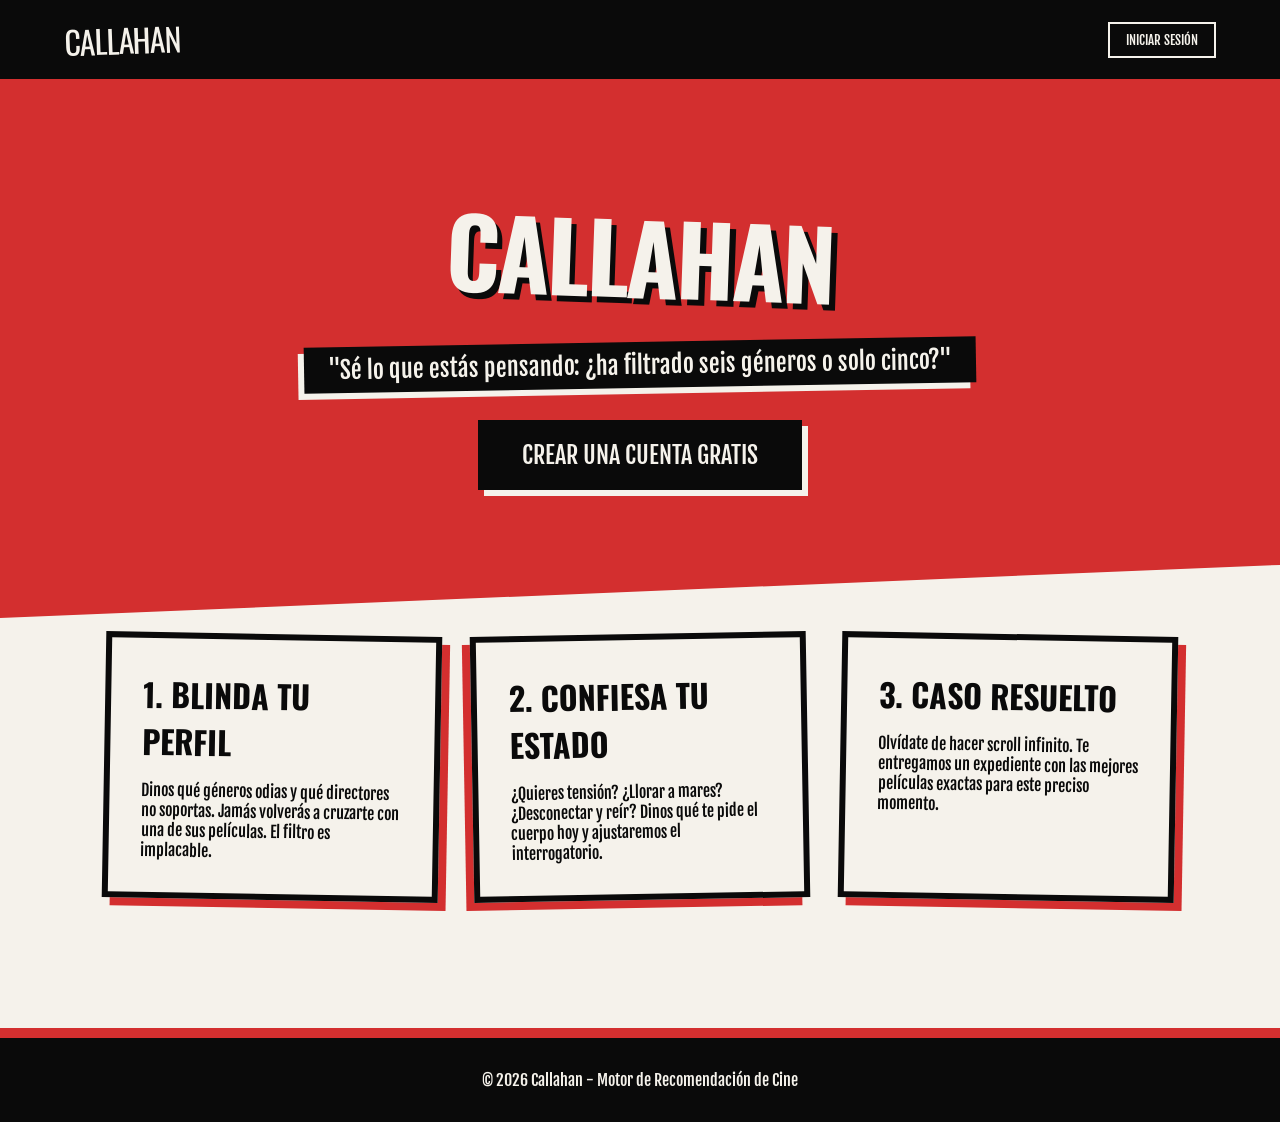
<file: callahan-codigo-fuente/src/main/resources/static/index.html>
<!DOCTYPE html>
<html lang="es">

<head>
    <meta charset="UTF-8">
    <meta name="viewport" content="width=device-width, initial-scale=1.0">
    <title>Callahan - Tu Detective de Cine</title>
    <link rel="stylesheet" href="css/global.css">
    <link rel="stylesheet" href="css/landing.css">
    <script src="js/landing.js" defer></script>

</head>

<body>

    <header>
        <div class="logo">CALLAHAN</div>
        <div class="nav-links">
            <!-- Añadimos un ID para poder capturarlo en landing.js -->
            <button id="btn-iniciar-sesion">Iniciar Sesión</button>
        </div>
    </header>

    <main>
        <section class="hero">
            <h1>CALLAHAN</h1>
            <p>"Sé lo que estás pensando: ¿ha filtrado seis géneros o solo cinco?"</p>
            <button class="btn-principal">Crear una cuenta gratis</button>
        </section>

        <section class="features">
            <div class="feature-card">
                <h3>1. BLINDA TU PERFIL</h3>
                <p>Dinos qué géneros odias y qué directores no soportas. Jamás volverás a cruzarte con una de sus
                    películas. El filtro es implacable.</p>
            </div>

            <div class="feature-card">
                <h3>2. CONFIESA TU ESTADO</h3>
                <p>¿Quieres tensión? ¿Llorar a mares? ¿Desconectar y reír? Dinos qué te pide el cuerpo hoy y ajustaremos
                    el interrogatorio.</p>
            </div>

            <div class="feature-card">
                <h3>3. CASO RESUELTO</h3>
                <p>Olvídate de hacer scroll infinito. Te entregamos un expediente con las mejores películas exactas para
                    este preciso momento.</p>
            </div>
        </section>
    </main>

    <footer>
        <p>© 2026 Callahan - Motor de Recomendación de Cine</p>
    </footer>

    <div id="modal-overlay" class="oculto"></div>

    <div id="modal-login" class="modal-saul-bass oculto">
        <button class="btn-cerrar" id="cerrar-login">X</button>
        <h2>INICIAR SESIÓN</h2>
        <form id="form-login">
            <!-- Cambiamos email por texto y ajustamos los IDs -->
            <div class="grupo-input">
                <label for="login-usuario">Nombre en Clave (Usuario)</label>
                <input type="text" id="login-usuario" required>
            </div>
            <div class="grupo-input">
                <label for="login-password">Contraseña</label>
                <input type="password" id="login-password" required>
            </div>
            <button type="submit" class="btn-accion">ENTRAR</button>
        </form>
    </div>

    <div id="modal-registro" class="modal-saul-bass oculto">
        <button class="btn-cerrar" id="cerrar-registro">X</button>
        <h2>NUEVO DETECTIVE</h2>
        <form id="form-registro">

            <fieldset>
                <legend>Datos Personales</legend>
                <p>Para poder crear tu perfil necesitamos algunos datos personales. No los compartiremos con nadie.</p>
                <div class="grupo-input">
                    <label for="reg-nombre">Nombre Real</label>
                    <input type="text" id="reg-nombre" required title="Por favor, introduce tu nombre real.">
                </div>
                <div class="grupo-input">
                    <label for="reg-apellido">Primer Apellido</label>
                    <input type="text" id="reg-apellido" required title="Por favor, introduce tu primer apellido.">
                </div>
            </fieldset>

            <fieldset>
                <legend>Datos de Contacto</legend>
                <p>Proporciona tu información de contacto para que podamos mantenerte informado.</p>
                <div class="grupo-input">
                    <label for="reg-email">Correo Electrónico</label>
                    <input type="email" id="reg-email" required
                        title="Por favor, introduce un correo electrónico válido.">
                </div>
            </fieldset>

            <fieldset>
                <legend>Datos de Ingreso</legend>
                <p>Crea un nombre de usuario y una contraseña para acceder a tu perfil.</p>
                <div class="grupo-input">
                    <label for="reg-usuario">Nombre en Clave (Usuario)</label>
                    <input type="text" id="reg-usuario" required minlength="3" maxlength="20"
                        title="El nombre de usuario debe tener entre 3 y 20 caracteres.">

                </div>
                <div class="grupo-input">
                    <label for="reg-password">Contraseña</label>
                    <input type="password" id="reg-password" required minlength="6" maxlength="100"
                        title="La contraseña debe tener entre 6 y 100 caracteres.">
                </div>
            </fieldset>

            <fieldset>
                <legend>Información Adicional</legend>
                <p>Proporciona algunos detalles adicionales sobre ti.</p>
                <div class="grupo-input">
                    <label for="reg-fecha">Fecha de Nacimiento</label>
                    <input type="date" id="reg-fecha" required title="Por favor, introduce tu fecha de nacimiento.">
                </div>
                <div class="grupo-input">
                    <label for="reg-pais">País de Operaciones</label>
                    <input type="text" id="reg-pais" list="lista-paises" placeholder="Empieza a escribir..." required
                        autocomplete="nope">

                    <datalist id="lista-paises">
                    </datalist>
                </div>
            </fieldset>

            <button type="submit" class="btn-accion">UNIRSE AL CUERPO</button>
        </form>
    </div>

</body>

</html>
</file>
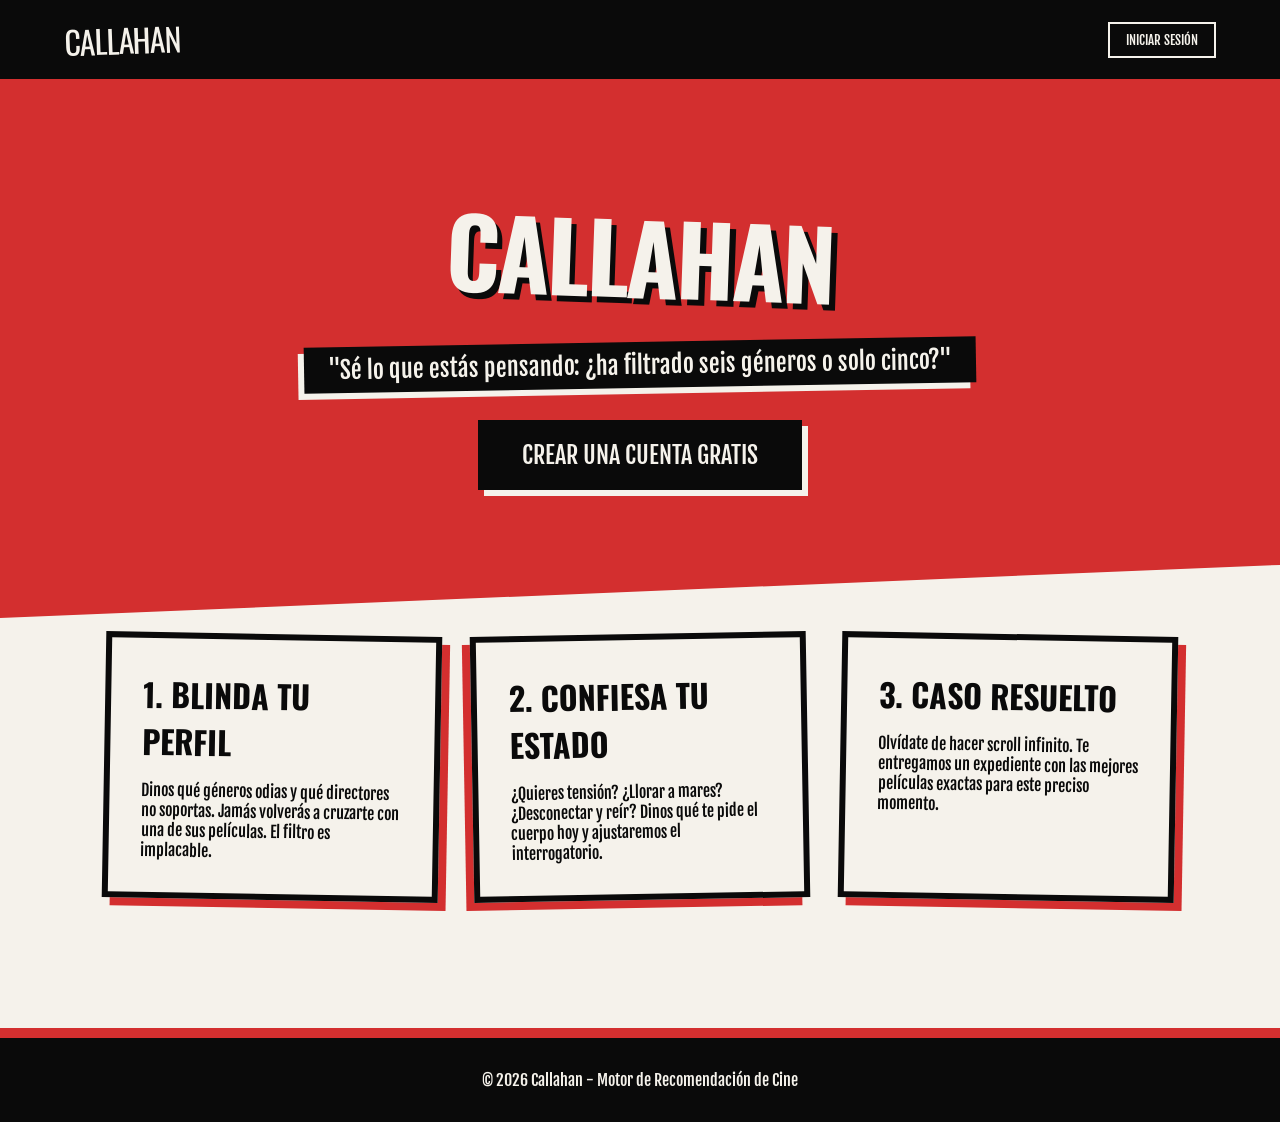
<file: callahan-codigo-fuente/src/main/resources/templates/index.html>
<!DOCTYPE html>
<html lang="es">

<head>
    <meta charset="UTF-8">
    <meta name="viewport" content="width=device-width, initial-scale=1.0">
    <title>Callahan - Tu Detective de Cine</title>
    <link rel="stylesheet" href="../static/css/global.css">
    <link rel="stylesheet" href="../static/css/landing.css">
    <script src="../static/js/landing.js" defer></script>

</head>

<body>

    <header>
        <div class="logo">CALLAHAN</div>
        <div class="nav-links">
            <button>Iniciar Sesión</button>
        </div>
    </header>

    <main>
        <section class="hero">
            <h1>CALLAHAN</h1>
            <p>"Sé lo que estás pensando: ¿ha filtrado seis géneros o solo cinco?"</p>
            <button class="btn-principal">Crear una cuenta gratis</button>
        </section>

        <section class="features">
            <div class="feature-card">
                <h3>1. BLINDA TU PERFIL</h3>
                <p>Dinos qué géneros odias y qué directores no soportas. Jamás volverás a cruzarte con una de sus
                    películas. El filtro es implacable.</p>
            </div>

            <div class="feature-card">
                <h3>2. CONFIESA TU ESTADO</h3>
                <p>¿Quieres tensión? ¿Llorar a mares? ¿Desconectar y reír? Dinos qué te pide el cuerpo hoy y ajustaremos
                    el interrogatorio.</p>
            </div>

            <div class="feature-card">
                <h3>3. CASO RESUELTO</h3>
                <p>Olvídate de hacer scroll infinito. Te entregamos un expediente con las mejores películas exactas para
                    este preciso momento.</p>
            </div>
        </section>
    </main>

    <footer>
        <p>© 2026 Callahan - Motor de Recomendación de Cine</p>
    </footer>

    <div id="modal-overlay" class="oculto"></div>

    <div id="modal-login" class="modal-saul-bass oculto">
        <button class="btn-cerrar" id="cerrar-login">X</button>
        <h2>INICIAR SESIÓN</h2>
        <form id="form-login">
            <div class="grupo-input">
                <label for="login-email">Correo Electrónico</label>
                <input type="email" id="login-email" required>
            </div>
            <div class="grupo-input">
                <label for="login-password">Contraseña</label>
                <input type="password" id="login-password" required>
            </div>
            <button type="submit" class="btn-accion">ENTRAR</button>
        </form>
    </div>

    <div id="modal-registro" class="modal-saul-bass oculto">
        <button class="btn-cerrar" id="cerrar-registro">X</button>
        <h2>NUEVO DETECTIVE</h2>
        <form id="form-registro">

            <fieldset>
                <legend>Datos Personales</legend>
                <p>Para poder crear tu perfil necesitamos algunos datos personales. No los compartiremos con nadie.</p>
                <div class="grupo-input">
                    <label for="reg-nombre">Nombre Real</label>
                    <input type="text" id="reg-nombre" required>
                </div>
                <div class="grupo-input">
                    <label for="reg-apellido">Primer Apellido</label>
                    <input type="text" id="reg-apellido" required>
                </div>
            </fieldset>

            <fieldset>
                <legend>Datos de Contacto</legend>
                <p>Proporciona tu información de contacto para que podamos mantenerte informado.</p>
                <div class="grupo-input">
                    <label for="reg-email">Correo Electrónico</label>
                    <input type="email" id="reg-email" required>
                </div>
            </fieldset>

            <fieldset>
                <legend>Datos de Ingreso</legend>
                <p>Crea un nombre de usuario y una contraseña para acceder a tu perfil.</p>
                <div class="grupo-input">
                    <label for="reg-usuario">Nombre en Clave (Usuario)</label>
                    <input type="text" id="reg-usuario" required>
                </div>
                <div class="grupo-input">
                    <label for="reg-password">Contraseña</label>
                    <input type="password" id="reg-password" required>
                </div>
            </fieldset>

            <fieldset>
                <legend>Información Adicional</legend>
                <p>Proporciona algunos detalles adicionales sobre ti.</p>
                <div class="grupo-input">
                    <label for="reg-fecha">Fecha de Nacimiento</label>
                    <input type="date" id="reg-fecha" required>
                </div>
                <div class="grupo-input">
                    <label for="reg-pais">País de Operaciones</label>
                    <input type="text" id="reg-pais" list="lista-paises" placeholder="Empieza a escribir..." required
                        autocomplete="nope">

                    <datalist id="lista-paises">
                    </datalist>
                </div>
            </fieldset>

            <button type="submit" class="btn-accion">UNIRSE AL CUERPO</button>
        </form>
    </div>

</body>

</html>
</file>
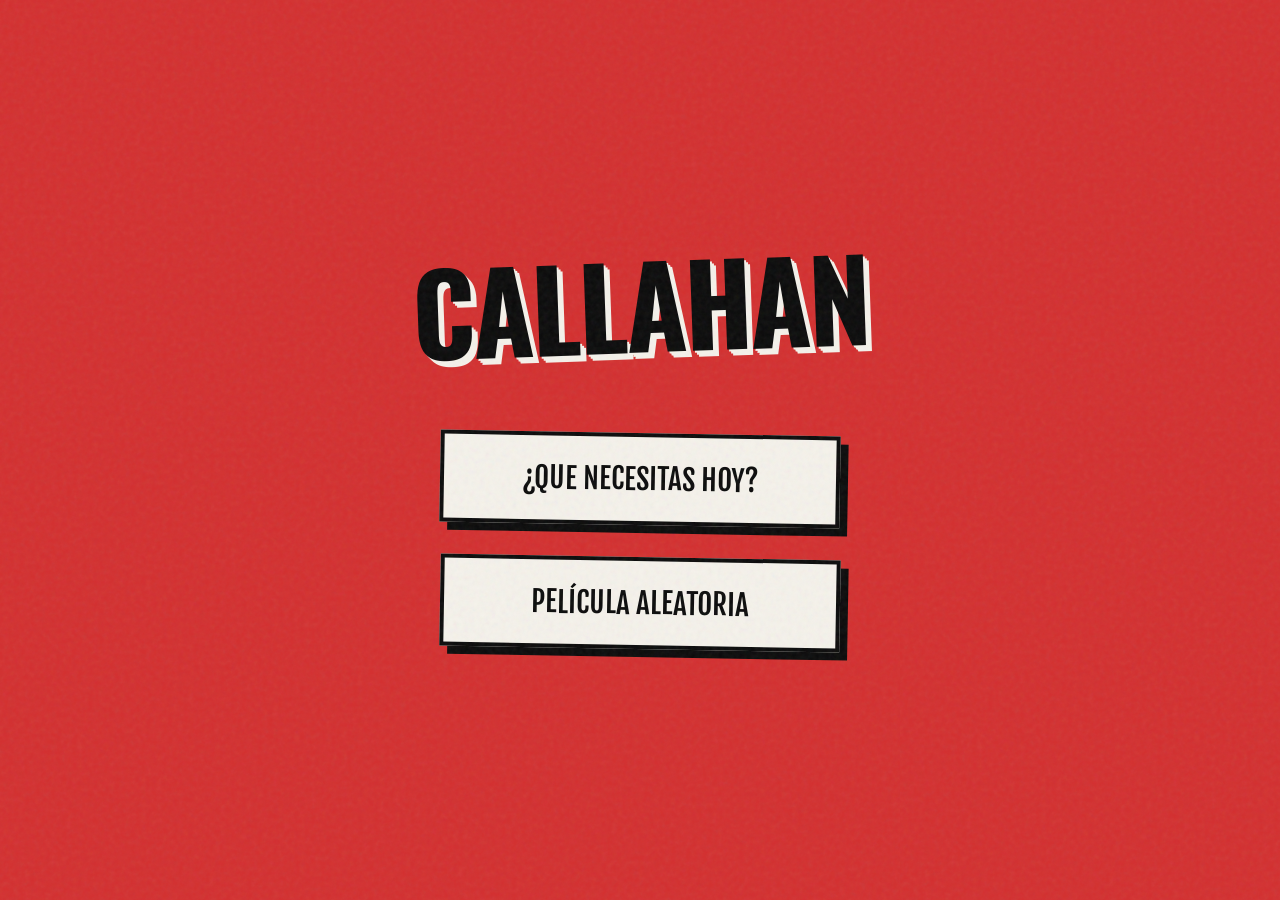
<file: callahan-codigo-fuente/src/main/resources/static/mainPage.html>
<!DOCTYPE html>
<html lang="es">

<head>
    <meta charset="UTF-8">
    <meta name="viewport" content="width=device-width, initial-scale=1.0">
    <title>Callahan - Tu Detective de Cine</title>
    <link rel="stylesheet" href="css/global.css">
    <link rel="stylesheet" href="css/interrogatorio.css">
    <script src="js/app.js" defer></script>

</head>

<body>

    <div id="pantalla-inicio">
        <h1>Callahan</h1>
        <button id="btn-interrogatorio" class="btn-accion">¿Que necesitas hoy?</button>
        <button id="btn-aleatorio" class="btn-accion btn-secundario">Película Aleatoria</button>
    </div>

    <div id="pantalla-interrogatorio" class="oculto">
        <h2>El Interrogatorio</h2>
        <div class="subtitulo">Selecciona un máximo de 2 opciones.</div>


        <form id="formulario-emociones">
            <div class="cuadricula-emociones">
                <!-- Tus checkbox de emociones se mantienen exactamente igual -->
                <label>
                    <input type="checkbox" name="emocion" value="DESCONECTAR_Y_REIR" class="checkbox-emocion">
                    <span class="emocion-label"> Desconectar y reir </span>
                </label>
                <label>
                    <input type="checkbox" name="emocion" value="PASAR_MIEDO" class="checkbox-emocion">
                    <span class="emocion-label">Pasar miedo</span>
                </label>
                <label>
                    <input type="checkbox" name="emocion" value="TENSION_Y_MISTERIO" class="checkbox-emocion">
                    <span class="emocion-label">Tensión y misterio</span>
                </label>
                <label>
                    <input type="checkbox" name="emocion" value="ESTIMULAR_LA_MENTE" class="checkbox-emocion">
                    <span class="emocion-label">Estimular la mente</span>
                </label>
                <label>
                    <input type="checkbox" name="emocion" value="LLORAR_A_MARES" class="checkbox-emocion">
                    <span class="emocion-label">Llorar a mares</span>
                </label>
                <label>
                    <input type="checkbox" name="emocion" value="TARDE_CONFORTABLE" class="checkbox-emocion">
                    <span class="emocion-label">Tarde confortable</span>
                </label>
                <label>
                    <input type="checkbox" name="emocion" value="ADRENALINA_PURA" class="checkbox-emocion">
                    <span class="emocion-label">Adrenalina pura</span>
                </label>
                <label>
                    <input type="checkbox" name="emocion" value="CULTURIZARME" class="checkbox-emocion">
                    <span class="emocion-label">Culturizarme</span>
                </label>
                <label>
                    <input type="checkbox" name="emocion" value="CREER_EN_EL_AMOR" class="checkbox-emocion">
                    <span class="emocion-label">Creer en el amor</span>
                </label>
                <label>
                    <input type="checkbox" name="emocion" value="DISFRUTAR_MUSICA" class="checkbox-emocion">
                    <span class="emocion-label">Disfrutar música</span>
                </label>
                <label>
                    <input type="checkbox" name="emocion" value="EPICA_CLASICA" class="checkbox-emocion">
                    <span class="emocion-label">Épica clásica</span>
                </label>

                <!-- NUESTRO NUEVO INFILTRADO -->
                <label>
                    <input type="checkbox" id="checkbox-anime" class="checkbox-anime" checked>
                    <span class="emocion-label">Incluir Anime</span>
                </label>

            </div>

            <button type="submit" class="btn-accion">Resolver el Caso</button>
            <button id="btn-cerrar-sesion" class="btn-accion btn-rojo"
                style="margin-top: 1rem; font-size: 1.2rem; padding: 1rem;">Cerrar Sesión</button>
        </form>
    </div>


    <div id="pantalla-resultados" class="oculto">
        <h2>El Expediente</h2>
        <div class="subtitulo">Las mejores coincidencias para tu caso.</div>

        <section id="zona-peliculas" class="contenedor-saul-bass"></section>

        <button id="btn-volver" class="btn-accion" style="margin-top: 3rem;">Investigar otro caso</button>
    </div>

</body>

</html>
</file>
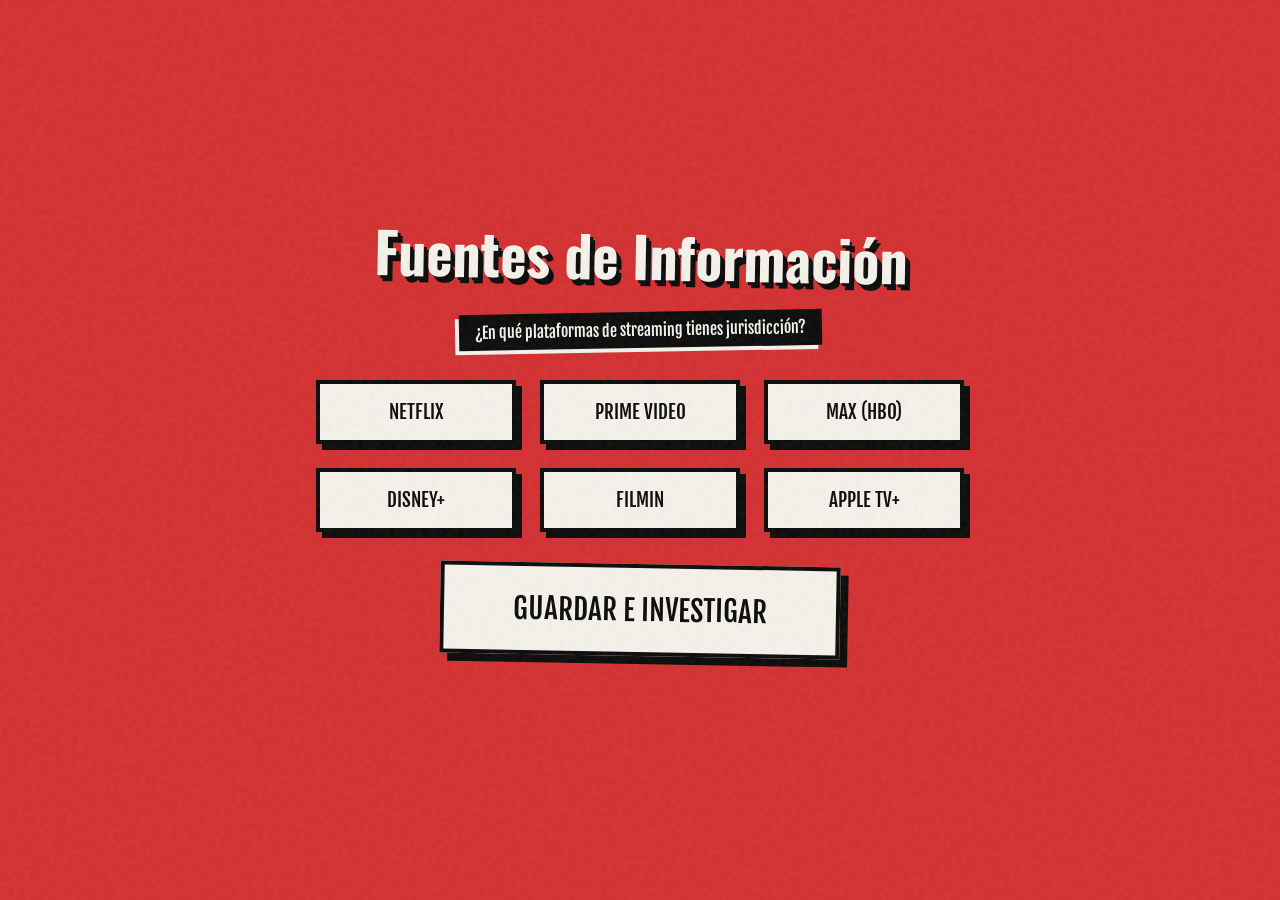
<file: callahan-codigo-fuente/src/main/resources/static/plataformas.html>
<!DOCTYPE html>
<html lang="es">
<head>
    <meta charset="UTF-8">
    <meta name="viewport" content="width=device-width, initial-scale=1.0">
    <title>Callahan - Recursos de Investigación</title>
    <!-- Reutilizamos tus hojas de estilo existentes para mantener la coherencia -->
    <link rel="stylesheet" href="css/global.css">
    <link rel="stylesheet" href="css/interrogatorio.css">
    <script src="js/plataformas.js" defer></script>
</head>
<body>

    <div id="pantalla-interrogatorio">
        <h2>Fuentes de Información</h2>
        <div class="subtitulo">¿En qué plataformas de streaming tienes jurisdicción?</div>

        <form id="formulario-plataformas">

            <div class="cuadricula-emociones">
                <label>
                    <input type="checkbox" name="plataforma" value="NETFLIX" class="checkbox-emocion">
                    <span class="emocion-label">Netflix</span>
                </label>
                <label>
                    <input type="checkbox" name="plataforma" value="PRIME_VIDEO" class="checkbox-emocion">
                    <span class="emocion-label">Prime Video</span>
                </label>
                <label>
                    <input type="checkbox" name="plataforma" value="MAX" class="checkbox-emocion">
                    <span class="emocion-label">Max (HBO)</span>
                </label>
                <label>
                    <input type="checkbox" name="plataforma" value="DISNEY_PLUS" class="checkbox-emocion">
                    <span class="emocion-label">Disney+</span>
                </label>
                <label>
                    <input type="checkbox" name="plataforma" value="FILMIN" class="checkbox-emocion">
                    <span class="emocion-label">Filmin</span>
                </label>
                <label>
                    <input type="checkbox" name="plataforma" value="APPLE_TV" class="checkbox-emocion">
                    <span class="emocion-label">Apple TV+</span>
                </label>
            </div>

            <button type="submit" class="btn-accion">Guardar e Investigar</button>
        </form>
    </div>
</body>
</html>
</file>
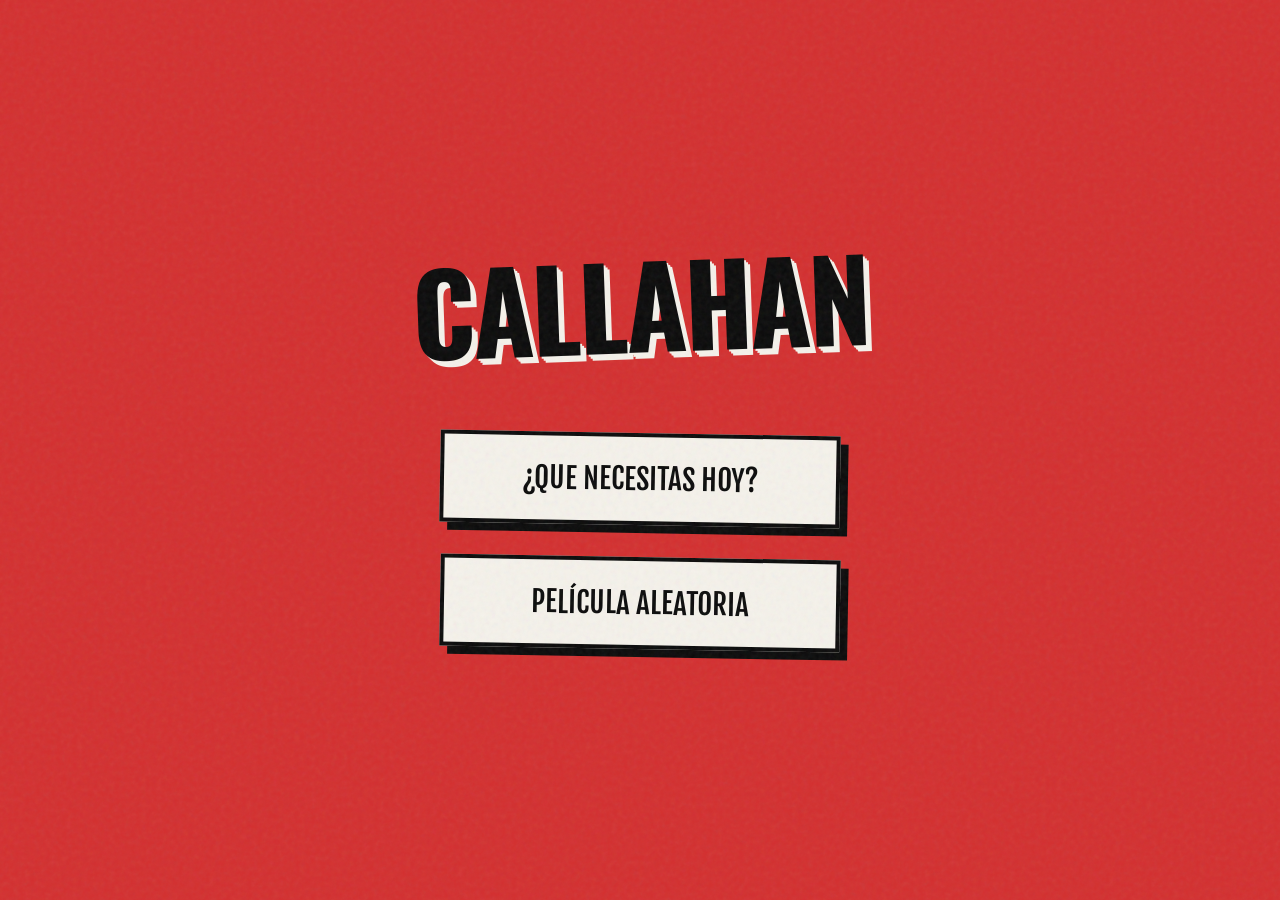
<file: callahan-codigo-fuente/src/main/resources/templates/mainPage.html>
<!DOCTYPE html>
<html lang="es">

<head>
    <meta charset="UTF-8">
    <meta name="viewport" content="width=device-width, initial-scale=1.0">
    <title>Callahan - Tu Detective de Cine</title>
    <link rel="stylesheet" href="../static/css/global.css">
    <link rel="stylesheet" href="../static/css/interrogatorio.css">
    <script src="../static/js/app.js" defer></script>

</head>

<body>

    <div id="pantalla-inicio">
        <h1>Callahan</h1>
        <button id="btn-interrogatorio" class="btn-accion">¿Que necesitas hoy?</button>
        <button id="btn-aleatorio" class="btn-accion btn-secundario">Película Aleatoria</button>
    </div>

    <div id="pantalla-interrogatorio" class="oculto">
        <h2>El Interrogatorio</h2>
        <div class="subtitulo">Selecciona un máximo de 2 opciones.</div>


        <form id="formulario-emociones">
            <div class="cuadricula-emociones">
                <label>
                    <input type="checkbox" name="emocion" value="DESCONECTAR_Y_REIR" class="checkbox-emocion">
                    <span class="emocion-label"> Desconectar y reir </span>
                </label>
                <label>
                    <input type="checkbox" name="emocion" value="PASAR_MIEDO" class="checkbox-emocion">
                    <span class="emocion-label">Pasar miedo</span>
                </label>
                <label>
                    <input type="checkbox" name="emocion" value="TENSION_Y_MISTERIO" class="checkbox-emocion">
                    <span class="emocion-label">Tensión y misterio</span>
                </label>
                <label>
                    <input type="checkbox" name="emocion" value="ESTIMULAR_LA_MENTE" class="checkbox-emocion">
                    <span class="emocion-label">Estimular la mente</span>
                </label>
                <label>
                    <input type="checkbox" name="emocion" value="LLORAR_A_MARES" class="checkbox-emocion">
                    <span class="emocion-label">Llorar a mares</span>
                </label>
                <label>
                    <input type="checkbox" name="emocion" value="TARDE_CONFORTABLE" class="checkbox-emocion">
                    <span class="emocion-label">Tarde confortable</span>
                </label>
                <label>
                    <input type="checkbox" name="emocion" value="ADRENALINA_PURA" class="checkbox-emocion">
                    <span class="emocion-label">Adrenalina pura</span>
                </label>
                <label>
                    <input type="checkbox" name="emocion" value="CULTURIZARME" class="checkbox-emocion">
                    <span class="emocion-label">Culturizarme</span>
                </label>
                <label>
                    <input type="checkbox" name="emocion" value="CREER_EN_EL_AMOR" class="checkbox-emocion">
                    <span class="emocion-label">Creer en el amor</span>
                </label>
                <label>
                    <input type="checkbox" name="emocion" value="DISFRUTAR_MUSICA" class="checkbox-emocion">
                    <span class="emocion-label">Disfrutar música</span>
                </label>
                <label>
                    <input type="checkbox" name="emocion" value="EPICA_CLASICA" class="checkbox-emocion">
                    <span class="emocion-label">Épica clásica</span>
                </label>
            </div>

            <button type="submit" class="btn-accion">Resolver el Caso</button>
        </form>
    </div>

    <div id="pantalla-resultados" class="oculto">
        <h2>El Expediente</h2>
        <div class="subtitulo">Las mejores coincidencias para tu caso.</div>

        <section id="zona-peliculas" class="contenedor-saul-bass"></section>

        <button id="btn-volver" class="btn-accion" style="margin-top: 3rem;">Investigar otro caso</button>
    </div>

</body>

</html>
</file>
<file: callahan-codigo-fuente/src/main/resources/static/css/global.css>
/* --- global.css --- */
@import url('https://fonts.googleapis.com/css2?family=Fjalla+One&family=Oswald:wght@700&display=swap');

/* 1. RESET Y VARIABLES MUNDIALES */
* {
    margin: 0;
    padding: 0;
    box-sizing: border-box;
}

:root {
    --rojo-bass: #D32F2F;
    --negro-absoluto: #0A0A0A;
    --blanco-roto: #F5F2EB;
}

/* 2. UTILIDADES GLOBALES */
.oculto {
    display: none !important;
}

/* 3. TIPOGRAFÍA BASE */
body {
    font-family: 'Fjalla One', sans-serif;
    overflow-x: hidden;
}
</file>
<file: callahan-codigo-fuente/src/main/resources/static/css/landing.css>
/* --- landing.css --- */

/* FONDO Y TEXTO DE LA LANDING */
body {
    background-color: var(--blanco-roto);
    color: var(--negro-absoluto);
}

/* BARRA DE NAVEGACIÓN */
header {
    background-color: var(--negro-absoluto);
    color: var(--blanco-roto);
    padding: 1rem 5%;
    display: flex;
    justify-content: space-between;
    align-items: center;
    border-bottom: 8px solid var(--rojo-bass);
}

.logo {
    font-family: 'Oswald', sans-serif;
    font-size: 2rem;
    letter-spacing: -1px;
    transform: rotate(-2deg);
}

.nav-links button {
    background: transparent;
    color: var(--blanco-roto);
    border: 2px solid var(--blanco-roto);
    padding: 0.5rem 1rem;
    font-family: 'Fjalla One', sans-serif;
    cursor: pointer;
    text-transform: uppercase;
}

.nav-links button:hover {
    background: var(--blanco-roto);
    color: var(--negro-absoluto);
}

/* HERO SECTION */
.hero {
    background-color: var(--rojo-bass);
    padding: 6rem 5%;
    display: flex;
    flex-direction: column;
    align-items: center;
    text-align: center;
    position: relative;
    clip-path: polygon(0 0, 100% 0, 100% 90%, 0 100%);
    padding-bottom: 8rem;
}

.hero h1 {
    font-family: 'Oswald', sans-serif;
    font-size: 6rem;
    text-transform: uppercase;
    letter-spacing: -3px;
    text-shadow: 6px 6px 0px var(--negro-absoluto);
    transform: rotate(2deg);
    margin-bottom: 1rem;
    color: var(--blanco-roto);
}

.hero p {
    font-size: 1.5rem;
    background-color: var(--negro-absoluto);
    color: var(--blanco-roto);
    padding: 0.5rem 1.5rem;
    transform: rotate(-1deg);
    margin-bottom: 2rem;
    box-shadow: -6px 6px 0px var(--blanco-roto);
}

.btn-principal {
    background-color: var(--negro-absoluto);
    color: var(--blanco-roto);
    border: 4px solid var(--negro-absoluto);
    padding: 1rem 2.5rem;
    font-size: 1.5rem;
    font-family: 'Fjalla One', sans-serif;
    text-transform: uppercase;
    cursor: pointer;
    box-shadow: 6px 6px 0px var(--blanco-roto);
    transition: transform 0.1s;
}

.btn-principal:hover {
    transform: translate(4px, 4px);
    box-shadow: 2px 2px 0px var(--blanco-roto);
}

/* CARACTERÍSTICAS */
.features {
    padding: 4rem 5%;
    display: grid;
    grid-template-columns: repeat(auto-fit, minmax(250px, 1fr));
    gap: 2rem;
    max-width: 1200px;
    margin: 0 auto;
    margin-top: -3rem;
    position: relative;
    z-index: 10;
}

.feature-card {
    background-color: var(--blanco-roto);
    border: 6px solid var(--negro-absoluto);
    padding: 2rem;
    box-shadow: 8px 8px 0px var(--rojo-bass);
    transform: rotate(1deg);
}

.feature-card:nth-child(2) {
    transform: rotate(-1deg);
    box-shadow: -8px 8px 0px var(--rojo-bass);
}

.feature-card h3 {
    font-family: 'Oswald', sans-serif;
    font-size: 2rem;
    margin-bottom: 1rem;
    text-transform: uppercase;
}

/* FOOTER */
footer {
    background-color: var(--negro-absoluto);
    color: var(--blanco-roto);
    text-align: center;
    padding: 2rem;
    margin-top: 4rem;
    border-top: 10px solid var(--rojo-bass);
}

/* MODALES DE AUTENTICACIÓN */
#modal-overlay {
    position: fixed;
    top: 0;
    left: 0;
    width: 100vw;
    height: 100vh;
    background-color: rgba(10, 10, 10, 0.85);
    z-index: 100;
}

.modal-saul-bass {
    position: fixed;
    top: 50%;
    left: 50%;
    transform: translate(-50%, -50%) rotate(-1deg);
    background-color: var(--rojo-bass);
    border: 8px solid var(--negro-absoluto);
    box-shadow: 15px 15px 0px var(--negro-absoluto);
    padding: 1.5rem;
    width: 90%;
    max-width: 450px;
    z-index: 101;
    color: var(--blanco-roto);
    max-height: 90vh;
    overflow-y: auto;
    overflow-x: hidden;
}

.btn-cerrar {
    position: absolute;
    top: 20px;
    right: 20px;
    background-color: var(--blanco-roto);
    color: var(--negro-absoluto);
    border: 4px solid var(--negro-absoluto);
    font-size: 1.5rem;
    font-family: 'Oswald', sans-serif;
    width: 45px;
    height: 45px;
    cursor: pointer;
    box-shadow: 4px 4px 0px var(--negro-absoluto);
    transition: all 0.1s;
}

.btn-cerrar:hover {
    transform: translate(2px, 2px);
    box-shadow: 2px 2px 0px var(--negro-absoluto);
}

.modal-saul-bass h2 {
    font-family: 'Oswald', sans-serif;
    font-size: 2.5rem;
    text-transform: uppercase;
    text-shadow: 3px 3px 0px var(--negro-absoluto);
    margin-bottom: 2rem;
    text-align: center;
}

.grupo-input {
    margin-bottom: 0.8rem;
    display: flex;
    flex-direction: column;
}

.grupo-input label {
    font-family: 'Fjalla One', sans-serif;
    font-size: 1.2rem;
    margin-bottom: 0.5rem;
    text-transform: uppercase;
    background-color: var(--negro-absoluto);
    color: var(--blanco-roto);
    padding: 0.2rem 0.5rem;
    align-self: flex-start;
    transform: rotate(-1deg);
}

.grupo-input input {
    background-color: var(--blanco-roto);
    border: 4px solid var(--negro-absoluto);
    padding: 0.6rem;
    font-family: monospace;
    font-size: 1.2rem;
    color: var(--negro-absoluto);
    outline: none;
    box-shadow: 4px 4px 0px var(--negro-absoluto);
    transition: transform 0.1s;
}

.grupo-input input:focus {
    transform: translate(-2px, -2px);
    box-shadow: 6px 6px 0px var(--negro-absoluto);
}

/* --- AJUSTES ESPECÍFICOS PARA EL MODAL DE REGISTRO --- */

#modal-registro {
    max-width: 800px;
}

/* --- ESTRUCTURA GRID DEL FORMULARIO --- */
#form-registro {
    display: grid;
    grid-template-columns: 1fr 1fr;
    gap: 1.5rem;
    margin-top: 1.5rem;
    align-items: start;
}

/* --- ESTILO DE LAS CAJAS (FIELDSETS) --- */
#form-registro fieldset {
    background-color: var(--blanco-roto);
    border: 4px solid var(--negro-absoluto);
    box-shadow: 6px 6px 0px var(--negro-absoluto);
    padding: 2rem 1rem 1rem 1rem;
    position: relative;
    display: flex;
    flex-direction: column;
}

/* --- ESTILO DE LOS TÍTULOS (LEGENDS) --- */
#form-registro legend {
    font-family: 'Oswald', sans-serif;
    font-size: 1.3rem;
    text-transform: uppercase;
    background-color: var(--negro-absoluto);
    color: var(--blanco-roto);
    padding: 0.4rem 1rem;
    position: absolute;
    top: -1.2rem;
    left: 1rem;
    transform: rotate(-2deg);
    box-shadow: -4px 4px 0px var(--rojo-bass);
}

/* --- ESTILO DEL PÁRRAFO DESCRIPTIVO --- */
#form-registro fieldset p {
    font-family: monospace;
    color: var(--negro-absoluto);
    font-size: 0.95rem;
    line-height: 1.4;
    margin-bottom: 1.5rem;
    opacity: 0.8;
}

/* --- ESTILO DEL BOTÓN FINAL --- */
#form-registro .btn-accion {
    grid-column: 1 / -1;
    margin-top: 1rem;

}


/* 5. ESTILO DEL BOTÓN DE ENVIAR (MODALES) */
.modal-saul-bass .btn-accion {
    background-color: var(--negro-absoluto);
    color: var(--blanco-roto);
    border: 4px solid var(--blanco-roto);
    padding: 1rem 2rem;
    font-size: 1.5rem;
    font-family: 'Fjalla One', sans-serif;
    text-transform: uppercase;
    cursor: pointer;
    box-shadow: 6px 6px 0px var(--blanco-roto);
    transition: transform 0.1s, box-shadow 0.1s;
    width: 100%;
}

.modal-saul-bass .btn-accion:hover {
    transform: translate(4px, 4px);
    box-shadow: 2px 2px 0px var(--blanco-roto);
    background-color: var(--blanco-roto);
    color: var(--negro-absoluto);
    border-color: var(--negro-absoluto);
}

.grupo-input input:not(:placeholder-shown):invalid {
    border-color: var(--rojo-bass);
    box-shadow: 4px 4px 0px var(--rojo-bass);
    background-color: rgba(211, 47, 47, 0.1);
}

.grupo-input input:not(:placeholder-shown):valid {
    border-color: #2e7d32;
    /* Verde sutil */
    box-shadow: 4px 4px 0px #2e7d32;
}
</file>
<file: callahan-codigo-fuente/src/main/resources/static/css/interrogatorio.css>
/* --- app.css --- */

/* FONDO Y TEXTURA DE LA APP */
body {
    background-color: var(--rojo-bass);
    color: var(--blanco-roto);
    min-height: 100vh;
    display: flex;
    flex-direction: column;
    justify-content: center;
    align-items: center;
    padding: 2rem;
    position: relative;
}

body::before {
    content: "";
    position: fixed;
    top: 0;
    left: 0;
    width: 100vw;
    height: 100vh;
    background-image: url("data:image/svg+xml,%3Csvg viewBox='0 0 200 200' xmlns='http://www.w3.org/2000/svg'%3E%3Cfilter id='noiseFilter'%3E%3CfeTurbulence type='fractalNoise' baseFrequency='0.85' numOctaves='3' stitchTiles='stitch'/%3E%3C/filter%3E%3Crect width='100%25' height='100%25' filter='url(%23noiseFilter)' opacity='0.08'/%3E%3C/svg%3E");
    pointer-events: none;
    z-index: 50;
}

/* ANIMACIONES Y TÍTULOS */
@keyframes caerCartel {
    0% {
        opacity: 0;
        transform: translateY(-50px) rotate(-10deg);
    }

    100% {
        opacity: 1;
        transform: translateY(0) rotate(-2deg);
    }
}

@keyframes aparecerBoton {
    0% {
        opacity: 0;
        transform: scale(0.9) rotate(5deg);
    }

    100% {
        opacity: 1;
        transform: scale(1) rotate(1deg);
    }
}

h1 {
    font-family: 'Oswald', sans-serif;
    font-size: 7rem;
    color: var(--negro-absoluto);
    text-transform: uppercase;
    letter-spacing: -3px;
    text-shadow: 2px 2px 0px var(--blanco-roto), 4px 4px 0px var(--blanco-roto), 6px 6px 0px var(--blanco-roto);
    margin-bottom: 3rem;
    text-align: center;
    transform: rotate(-2deg);
    animation: caerCartel 0.8s cubic-bezier(0.175, 0.885, 0.32, 1.275);
    transition: all 0.3s cubic-bezier(0.175, 0.885, 0.32, 1.275);
}

h1:hover {
    transform: translateY(-8px) rotate(-4deg) scale(1.05);
    text-shadow: 4px 4px 0px var(--blanco-roto), 8px 8px 0px var(--blanco-roto), 12px 12px 0px var(--blanco-roto);
    cursor: crosshair;
}

h2 {
    font-family: 'Oswald', sans-serif;
    font-size: 3.5rem;
    color: var(--blanco-roto);
    text-shadow: 3px 3px 0px var(--negro-absoluto), 6px 6px 0px var(--negro-absoluto);
    transform: rotate(1deg);
    margin-bottom: 1rem;
    text-align: center;
}

.subtitulo {
    background-color: var(--negro-absoluto);
    color: var(--blanco-roto);
    padding: 0.5rem 1rem;
    transform: rotate(-1deg);
    margin-bottom: 2rem;
    display: inline-block;
    box-shadow: -4px 4px 0px var(--blanco-roto);
}

/* BOTONES DE LA APP */
.btn-accion {
    background-color: var(--blanco-roto);
    color: var(--negro-absoluto);
    border: 4px solid var(--negro-absoluto);
    padding: 1.5rem 3rem;
    font-size: 1.8rem;
    font-family: 'Fjalla One', sans-serif;
    text-transform: uppercase;
    cursor: pointer;
    box-shadow: 8px 8px 0px var(--negro-absoluto);
    transition: all 0.15s ease-out;
    display: block;
    margin: 0 auto 2rem auto;
    width: 100%;
    max-width: 400px;
    opacity: 1;
    transform: rotate(1deg);
    animation: aparecerBoton 0.6s ease-out backwards;
    animation-delay: 0.3s;
}

.btn-accion:hover {
    transform: translate(-2px, -2px) rotate(1deg);
    box-shadow: 10px 10px 0px var(--negro-absoluto);
}

.btn-accion:active {
    transform: translate(6px, 6px) rotate(0deg);
    box-shadow: 2px 2px 0px var(--blanco-roto);
}

.btn-secundario {
    animation-delay: 0.5s;
}

/* FORMULARIO DE EMOCIONES */
.cuadricula-emociones {
    display: grid;
    grid-template-columns: repeat(auto-fit, minmax(200px, 1fr));
    gap: 1.5rem;
    width: 100%;
    max-width: 800px;
    margin-bottom: 2rem;
}

.cuadricula-emociones input[type="checkbox"] {
    display: none;
}

.emocion-label {
    background-color: var(--blanco-roto);
    color: var(--negro-absoluto);
    border: 4px solid var(--negro-absoluto);
    padding: 1rem;
    font-size: 1.2rem;
    text-align: center;
    text-transform: uppercase;
    cursor: pointer;
    box-shadow: 6px 6px 0px var(--negro-absoluto);
    transition: all 0.15s ease-out;
    display: block;
    position: relative;
}

.emocion-label:hover {
    transform: translate(-2px, -2px);
    box-shadow: 8px 8px 0px var(--negro-absoluto);
}

.cuadricula-emociones input[type="checkbox"]:checked+.emocion-label {
    background-color: var(--negro-absoluto);
    color: var(--blanco-roto);
    box-shadow: 0px 0px 0px var(--negro-absoluto);
    transform: translate(6px, 6px);
    border-color: var(--blanco-roto);
}

.cuadricula-emociones input[type="checkbox"]:disabled+.emocion-label {
    opacity: 0.3;
    cursor: not-allowed;
    filter: grayscale(100%);
    box-shadow: 2px 2px 0px var(--negro-absoluto);
    transform: translate(4px, 4px);
}



#pantalla-inicio,
#pantalla-interrogatorio,
#pantalla-resultados {
    width: 100%;
    display: flex;
    flex-direction: column;
    align-items: center;
    z-index: 2;
}

/* ZONA DE RESULTADOS (TARJETAS TMDB) */
.contenedor-saul-bass {
    display: grid;
    grid-template-columns: repeat(auto-fit, minmax(280px, 1fr));
    gap: 2.5rem;
    width: 100%;
    max-width: 1200px;
    padding: 2rem 0;
}

.tarjeta-pelicula {
    background-color: var(--rojo-bass);
    border: 6px solid var(--negro-absoluto);
    box-shadow: 12px 12px 0px var(--negro-absoluto);
    padding: 1.5rem;
    display: flex;
    flex-direction: column;
    transition: transform 0.2s ease, box-shadow 0.2s ease;
}

.tarjeta-pelicula:hover {
    transform: translate(-5px, -5px);
    box-shadow: 17px 17px 0px var(--negro-absoluto);
}

.poster-pelicula {
    width: 100%;
    height: auto;
    border: 4px solid var(--negro-absoluto);
    filter: sepia(20%) contrast(110%);
    margin-bottom: 1rem;
    background-color: var(--negro-absoluto);
}

.titulo-pelicula {
    font-family: 'Oswald', sans-serif;
    color: var(--blanco-roto);
    text-transform: uppercase;
    font-size: 1.6rem;
    line-height: 1.1;
    margin-bottom: 0.5rem;
    text-shadow: 2px 2px 0px var(--negro-absoluto);
}

.nota-pelicula {
    background-color: var(--negro-absoluto);
    color: var(--blanco-roto);
    display: inline-block;
    padding: 0.3rem 0.8rem;
    font-size: 1.2rem;
    transform: rotate(-2deg);
    margin-bottom: 1rem;
    align-self: flex-start;
}

.sinopsis-pelicula {
    font-family: monospace;
    color: var(--blanco-roto);
    font-size: 0.95rem;
    line-height: 1.5;
    text-align: justify;
    background-color: rgba(10, 10, 10, 0.4);
    padding: 1rem;
    border-left: 4px solid var(--negro-absoluto);
    display: -webkit-box;
    -webkit-line-clamp: 6;
    -webkit-box-orient: vertical;
    overflow: hidden;
}

/* --- ESTILOS DEL CONTENEDOR DEL FILTRO --- */
.contenedor-filtro-anime {
    display: flex;
    align-items: center;
    justify-content: center;
    /* Lo centra encima del botón */
    gap: 15px;
    /* Espacio entre el texto y el interruptor */
    margin: 25px 0;
    /* Margen por arriba y por abajo */
    font-family: Arial, sans-serif;
    /* Ajusta a la fuente de tu web */
    font-weight: bold;
}

.texto-filtro {
    font-size: 1.1rem;
    color: #333;
    /* Ajusta si tu web es modo oscuro */
}
</file>
